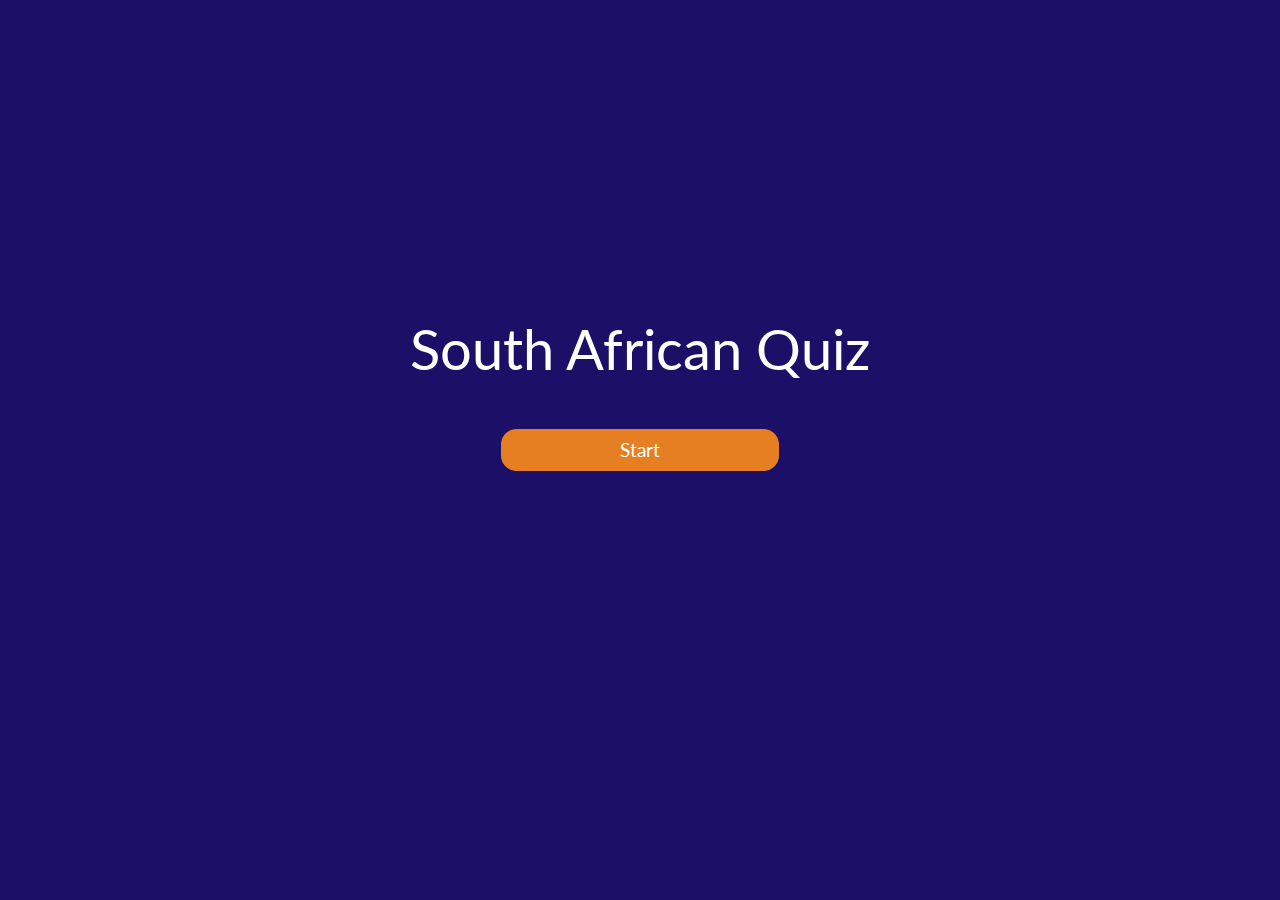
<file: QuizProjectJSON-master/QuizProjectJSON-master/index.html>
<!DOCTYPE html>
<html lang="en">

<head>
    <meta charset="UTF-8">
    <meta name="viewport" content="width=device-width, initial-scale=1.0">
    <title>South African Quiz</title>
    <link rel="stylesheet" href="css/app.css">
    <link href="https://fonts.googleapis.com/css2?family=Lato:wght@300;400&display=swap" rel="stylesheet">
</head>

<body>
    <div class="container">
        <div id="home" class="flex-center flex-column">
            <h1>South African Quiz</h1>
            <a class="btn" href="html/quiz.html">Start</a>

        </div>
    </div>
</body>

</html>
</file>
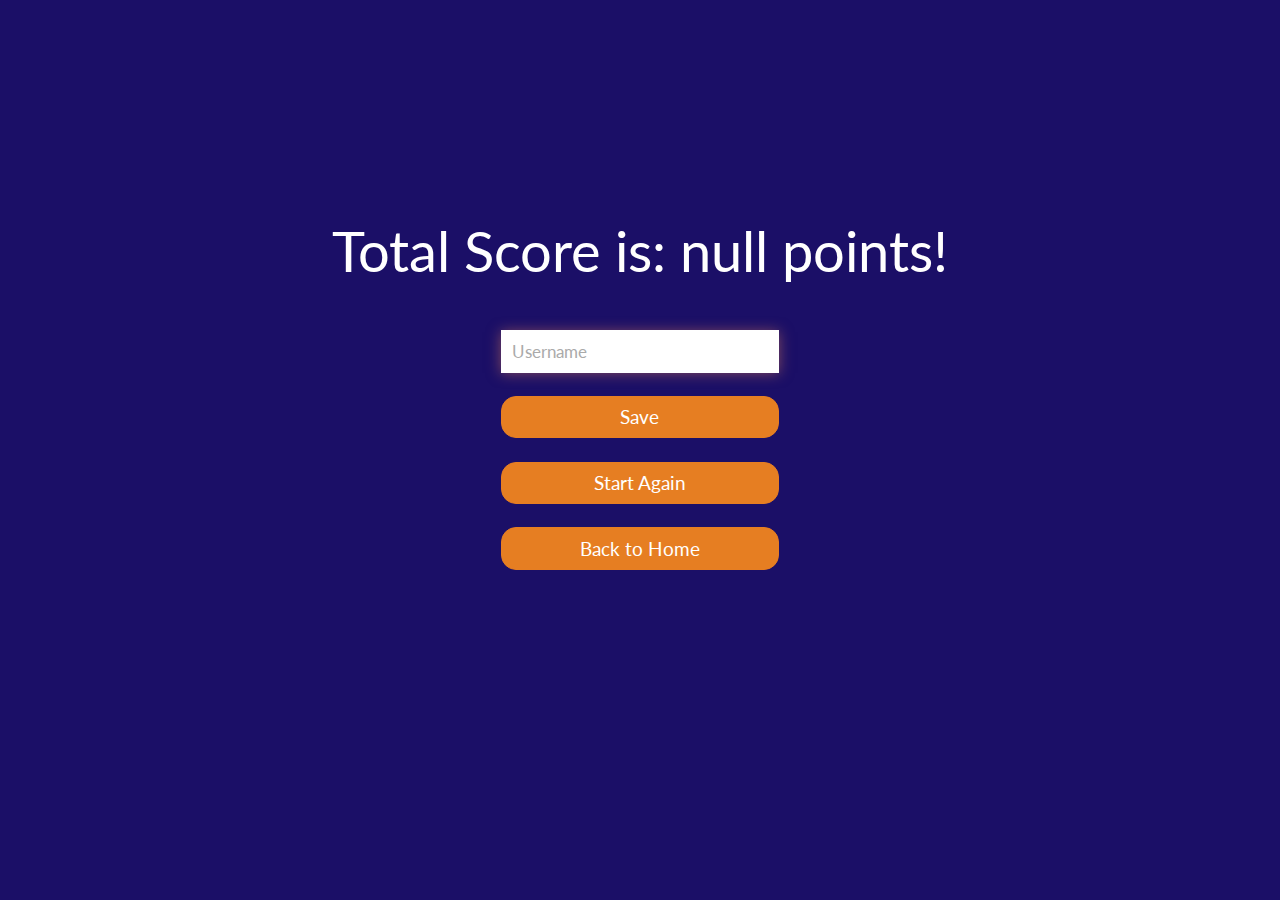
<file: QuizProjectJSON-master/QuizProjectJSON-master/html/end.html>
<!DOCTYPE html>
<html lang="en">

<head>
    <meta charset="UTF-8" />
    <meta name="viewport" content="width=device-width, initial-scale=1.0" />
    <meta http-equiv="X-UA-Compatible" content="ie=edge" />
    <title>Sports Quiz</title>
    <link href="https://fonts.googleapis.com/css2?family=Lato:wght@300;400&display=swap" rel="stylesheet">
    <link rel="stylesheet" href="../css/app.css" />
</head>

<body>
    <div class="container">
        <div id="end" class="flex-center flex-column">
            <h1 id="finalScore"></h1>
            <form>
                <input type="text" name="username" id="username" placeholder="Username" />
                <button type="submit" class="btn" id="saveScoreBtn" onclick="saveHighScore(event)" disabled>
                    Save
                </button>
            </form>
            <a class="btn" href="quiz.html">Start Again</a>
            <a class="btn" href="/">Back to Home</a>
        </div>
    </div>
    <script src="../script/end.js"></script>
</body>

</html>
</file>
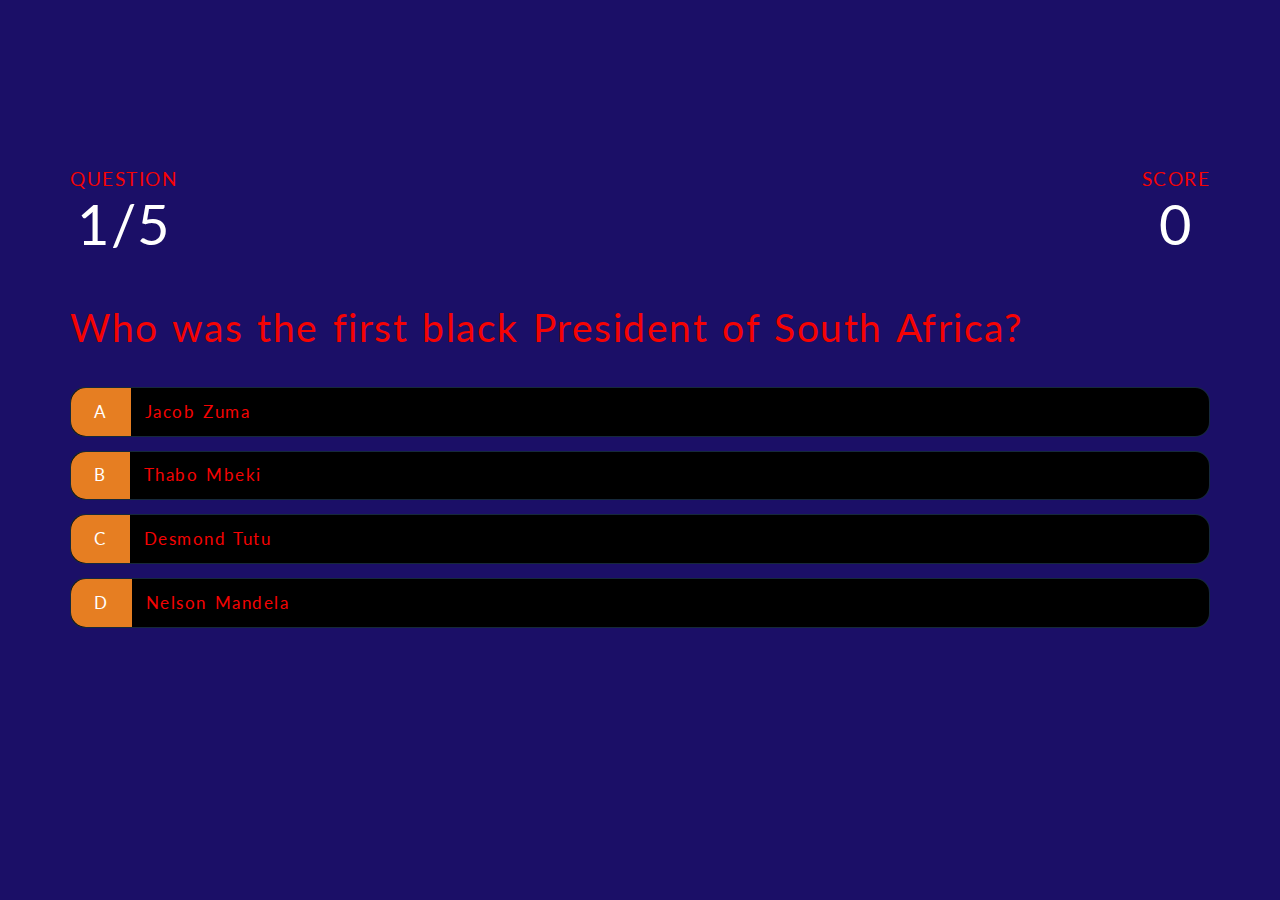
<file: QuizProjectJSON-master/QuizProjectJSON-master/html/quiz.html>
<!DOCTYPE html>
<html lang="en">

<head>
  <meta charset="UTF-8" />
  <meta name="viewport" content="width=device-width, initial-scale=1.0" />
  <meta http-equiv="X-UA-Compatible" content="ie=edge" />
  <title>South African Quiz</title>
  <link href="https://fonts.googleapis.com/css2?family=Lato:wght@300;400&display=swap" rel="stylesheet">
  <link rel="stylesheet" href="../css/app.css" />
  <link rel="stylesheet" href="../css/quiz.css" />
</head>

<body>
  <div class="container">
    <div id="quiz" class="justify-center flex-column">
      <div id="hud">
        <div id="hud-item">
          <p class="hud-prefix">
            Question
          </p>
          <h1 class="hud-main-text" id="questionCounter"></h1>
        </div>
        <div id="hud-item">
          <p class="hud-prefix">
            Score
          </p>
          <h1 class="hud-main-text" id="score">
            0
          </h1>
        </div>
      </div>
      <h2 id="question">What is the answer to this questions?</h2>
      <div class="choice-container">
        <p class="choice-prefix">A</p>
        <p class="choice-text" data-number="1">Choice 1</p>
      </div>
      <div class="choice-container">
        <p class="choice-prefix">B</p>
        <p class="choice-text" data-number="2">Choice 2</p>
      </div>
      <div class="choice-container">
        <p class="choice-prefix">C</p>
        <p class="choice-text" data-number="3">Choice 3</p>
      </div>
      <div class="choice-container">
        <p class="choice-prefix">D</p>
        <p class="choice-text" data-number="4">Choice 4</p>
      </div>
    </div>
  </div>
  <script src="../script/quiz.js"></script>
</body>

</html>
</file>
<file: QuizProjectJSON-master/QuizProjectJSON-master/css/app.css>
:root{
  background: rgb(27,15,103);
background: linear-gradient(90deg, rgba(27,15,103,1) 100%, rgba(0,212,255,1) 100%, rgba(2,0,36,1) 100%);
    font-size: 58%;
}
*{
    box-sizing: border-box;
    font-family: 'Lato', sans-serif;
    margin: 0;
    padding: 0;
    color: #33ce1f;
    font-weight: 400;
    color: rgb(245, 3, 3);
}

.container{
  max-width: 1140px;
    margin: 0 auto;
}

h1,
h2,
h3,
h4 {
    margin-bottom: 1rem;
}
h1{
    font-size: 6rem;
    color: white;
    margin-bottom: 5rem;
}

h1 > span{
    font-size: 2.4rem;
    font-weight: 500;
}
h2{
    font-size: 4.2rem;
    margin-bottom: 4rem;
    font-weight: 700;
}
h3{
    font-size: 2.8rem;
    font-weight: 500;
}

.container{
 width: 100vw;
 height: 90vh;
 display: flex;
 justify-content: center;
 align-items: center;
 max-width: 80rem;
}
.container >*{
    width: 100%;
}

.flex-column {
    display: flex;
    flex-direction: column;
  }
  
  .flex-center {
    justify-content: center;
    align-items: center;
  }
  
  .justify-center {
    justify-content: center;
  }
  
  .text-center {
    text-align: center;
  }
  
  .hidden {
    display: none;
  }
  
  .btn {
    font-size: 2rem;
    padding: 1rem 0;
    width: 30rem;
    text-align: center;
    border: 0.1rem solid #e67e22;
    margin-bottom: 2.5rem;
    text-decoration: none;
    color: white;
    background-color:#e67e22;
    border-radius: 15px;
    font-weight: 400;
  }
  
  .btn:hover {
    cursor: pointer;
    box-shadow: 0 0.4rem 1.4rem 0 rgba(86, 185, 235, 0.5);
    transform: translateY(-0.1rem);
    transition: transform 150ms;
  }
  
  .btn[disabled]:hover {
    cursor: not-allowed;
    box-shadow: none;
    transform: none;
  }
  
  form {
    width: 100%;
    display: flex;
    flex-direction: column;
    align-items: center;
  }
  
  input {
    color:#e67e22;
    margin-bottom: 2.5rem;
    width: 30rem;
    padding: 1.2rem;
    font-size: 1.8rem;
    border: none;
    box-shadow: 0 0.1rem 1.4rem 0 rgba(235, 133, 86, 0.5);
  }
  
  input::placeholder {
    color: #aaa;
  }
</file>
<file: QuizProjectJSON-master/QuizProjectJSON-master/css/quiz.css>
*{
  font-family: 'Lato',sans-serif;
  word-spacing: 2.5px;
  font-weight: 400;
  letter-spacing: 1.5px;
}
h2{
  font-weight: 400;
}

.container{
  max-width: 1140px;
    margin: 0 auto;
}

.choice-container {
    display: flex;
    margin-bottom: 1.5rem;
    width: 100%;
    font-size: 1.8rem;
    border: 0.1rem solid rgb(86, 165, 235, 0.25);
    background-color: black;
    border-radius: 15px;
  }
  
  .choice-container:hover {
    cursor: pointer;
    box-shadow: 0 0.4rem 1.4rem 0 rgba(86, 185, 235, 0.5);
    transform: translateY(-0.1rem);
    transition: transform 150ms;
  }
  
  .choice-prefix {
    padding: 1.5rem 2.5rem;
    background-color: #e67e22;
    color: white;
    border-top-left-radius: 15px;
    border-bottom-left-radius: 15px;
  }
  
  .choice-text {
    padding: 1.5rem;
    width: 100%;
  }
  
  .correct {
    background-color: #4e7e8a;
  }
  
  .incorrect {
    background-color: #801336;
  }
  

  
  #hud {
    display: flex;
    justify-content: space-between;
    text-transform: uppercase;
  }
  
  .hud-prefix {
    text-align: center;
    font-size: 2rem;
  }
  
  .hud-main-text {
    text-align: center;
    color: white;
  }
</file>
